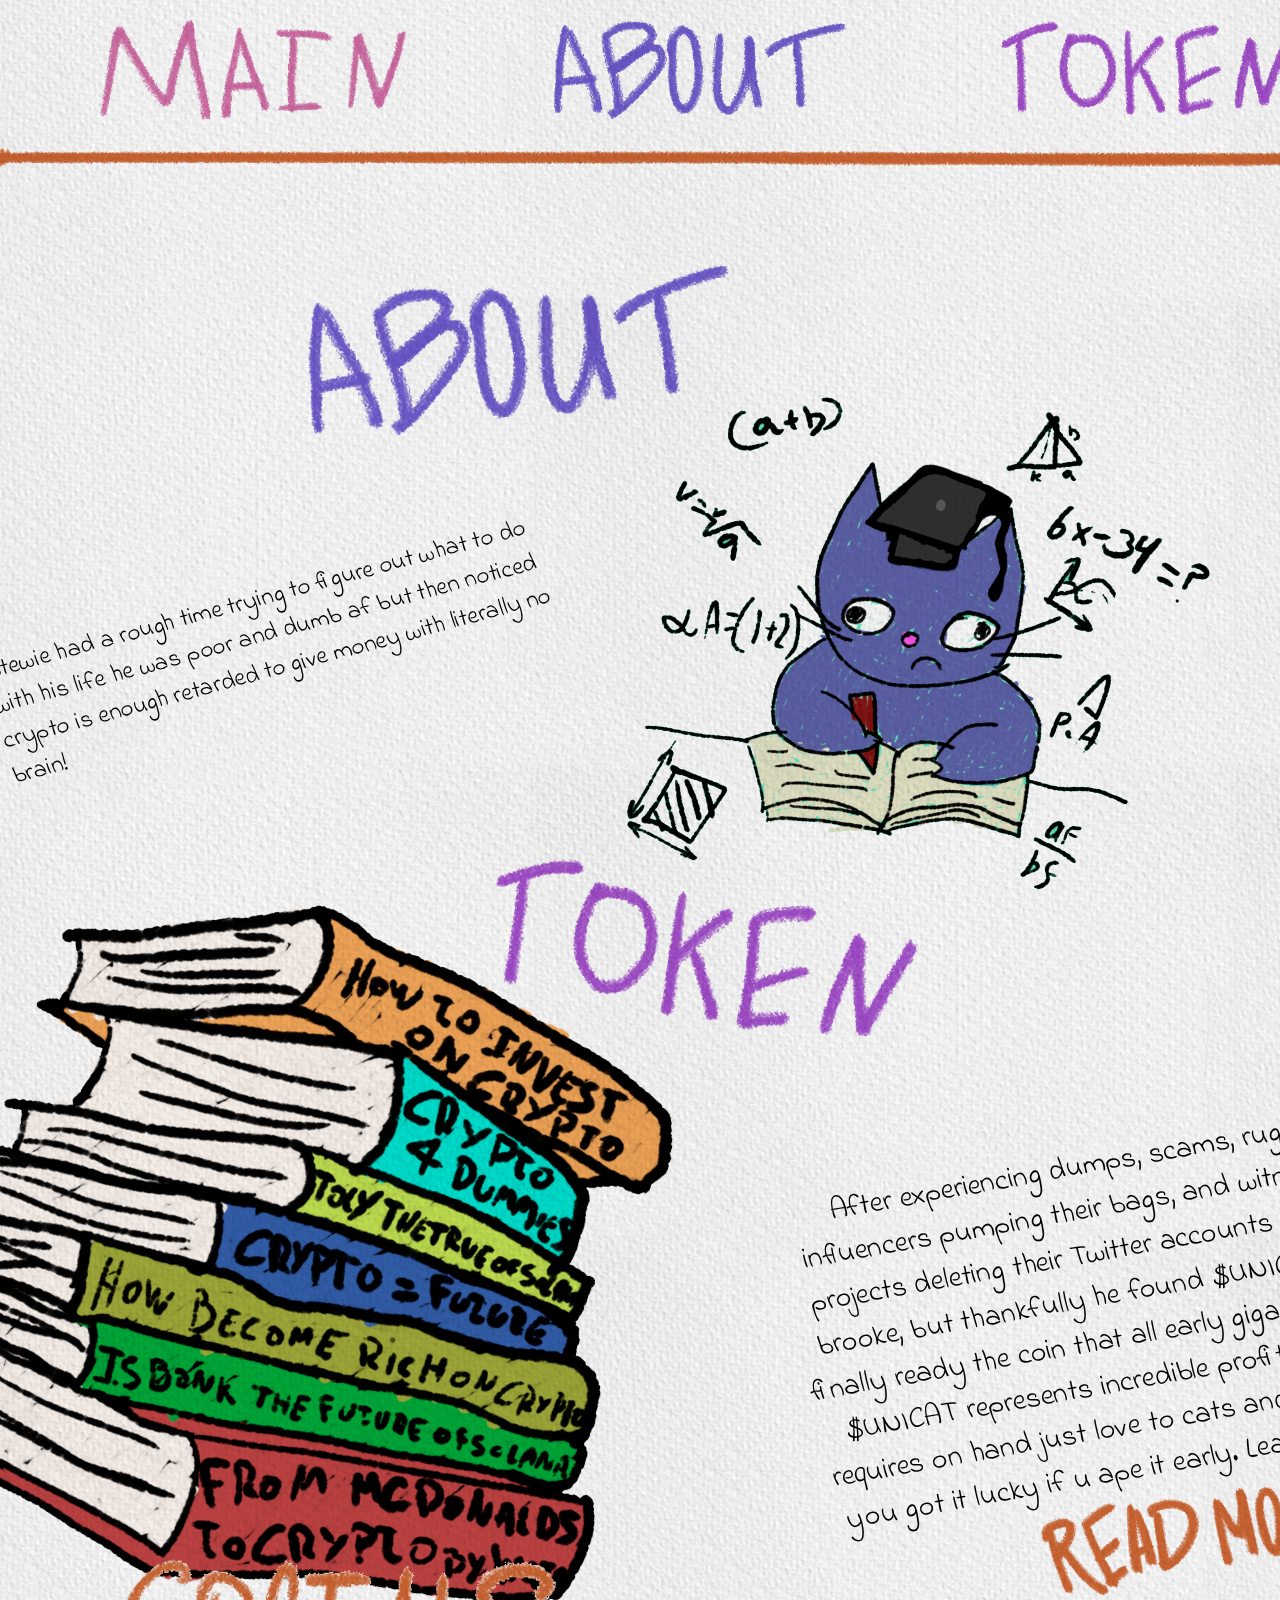
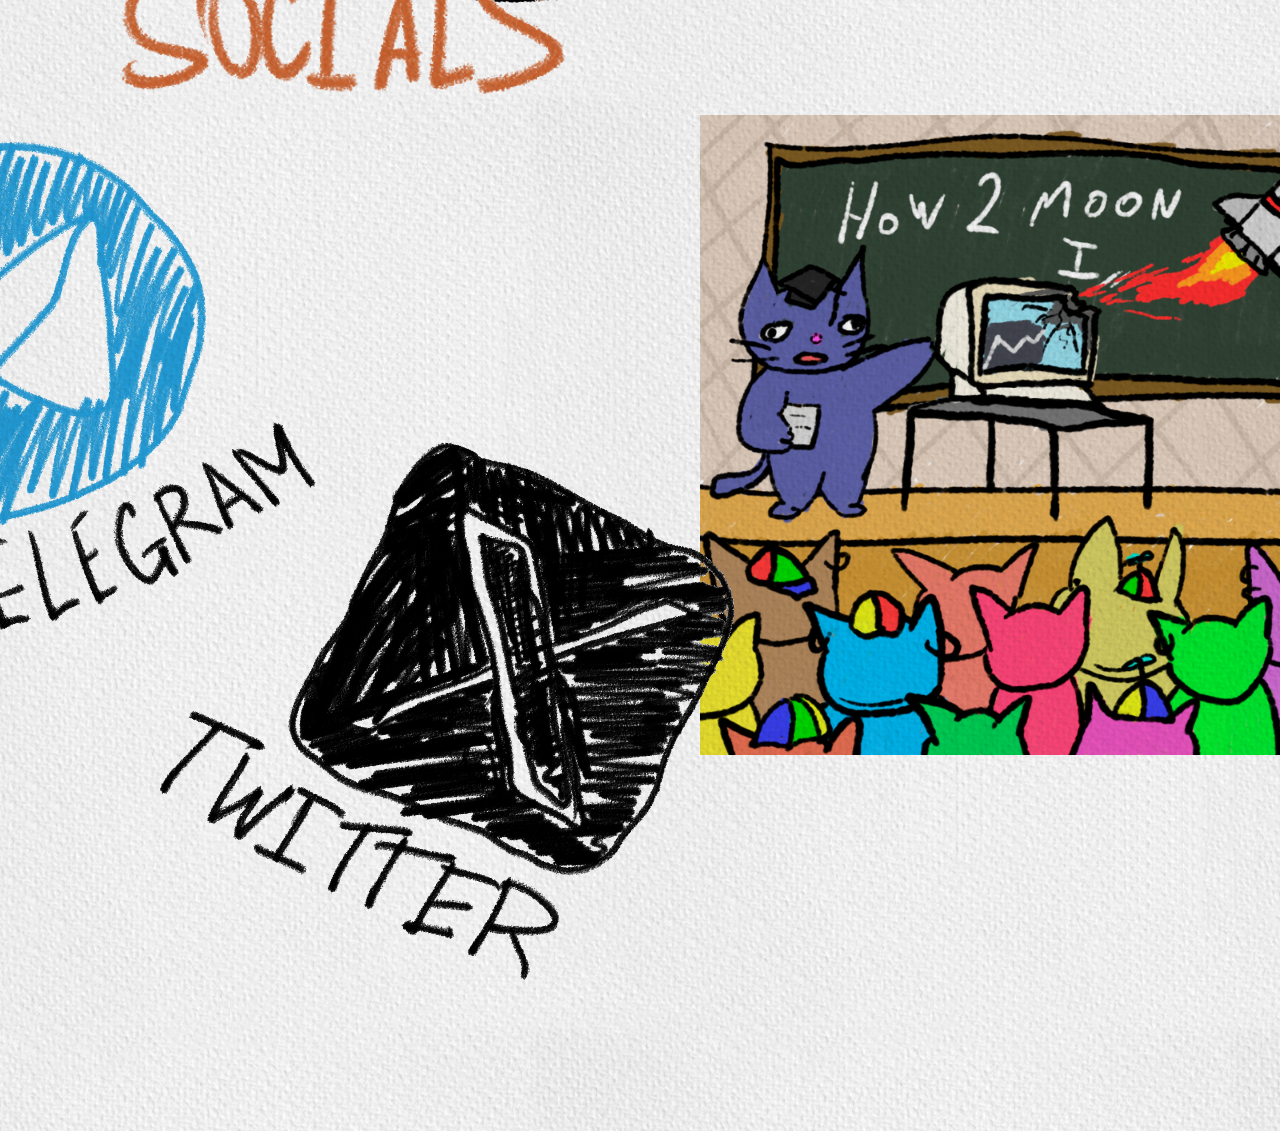
<file: index.html>
<!DOCTYPE html>
<html>


<meta http-equiv="content-type" content="text/html;charset=utf-8" />
<head>
	<meta charset="utf-8">
	<meta name="viewport" content="width=device-width, initial-scale=1">
	<title>UNIVERSITY CAT 🎓🐈</title>
	<link rel="stylesheet" type="text/css" href="main.css">
	<link rel="shortcut icon" href="img/favicon.png">
</head>
<body>
	<div class="opac">
		<div id="nav">
			<a href="#" onclick="slowScroll('#main')"><img src="img/main.gif"></a>
			<a href="#" onclick="slowScroll('#about')"><img src="img/about.gif"></a>
			<a href="#" onclick="slowScroll('#token')"><img src="img/token.gif"></a>
		</div>
		<div class="trans"></div>
		<div id="main">
		<!-- <img src="img/run.gif"> -->
		</div>
		<div id="about">
			<div class="tag"><img src="img/about.gif"></div>
			<div class="content">
				<div class="text">
					<p>Stewie had a rough time trying to figure out what to do with his life he was poor and dumb af but then noticed crypto is
						enough retarded to give money with literally no brain!</p>
				</div>
				<div class="cimg">
					<img src="img/base.png">
				</div>
			</div>
		</div>
		<div id="token">
			<div class="tag"><img src="img/token.gif"></div>
			<div class="tokin">
				<div class="swim"><img src="img/books.png"></div>
				<div class="tcont">
					<div class="ttop">
						<div class="loc sup">
							<div class="storyh">
							<p>After experiencing dumps, scams, rug pulls, fake influencers pumping their bags, and witnessing presale projects deleting their Twitter accounts he almost goes brooke, but thankfully he found $UNICAT and he was finally ready the coin that all early gigachads would love!
								$UNICAT represents incredible profits with no smart requires on hand just love to cats and a dummie brand, you got it lucky if u ape it early. Learn it the easy way</p>
							</div>
							<img src="img/more.gif">
						</div>	
					</div>
				</div>
			</div>
		</div>
		<div id="socials">
			<div class="soclog"><img src="img/soc.gif"></div>
			<div class="content">
				<div class="soc">
					<a href="https://t.me/UniversityCatsol" target="_blank"><img src="img/tg.gif" class="tg"></a>
					<a href="https://x.com/UniversityCat_" target="_blank"><img src="img/tw.gif" class="tw"></a>
				</div>
				<div class="bird">
					<img src="img/hype.png">
				</div>
			</div>
		</div>
	</div>
    <script src="ajax.googleapis.com/ajax/libs/jquery/3.3.1/jquery.min.html"></script>
  <script>
    function slowScroll(id) {
      $('html, body').animate({
        scrollTop: $(id).offset().top
      }, 500);
    }

    $(document).on("scroll", function () {
      if($(window).scrollTop() === 0)
        $("header").removeClass("fixed");
      else
        $("header").attr("class", "fixed");
    });
  </script>
	  <script>
document.addEventListener('DOMContentLoaded', function () {
    var body = document.body;
    var clicked = false;
    
    body.addEventListener('click', function () {
        if (clicked) {
            document.body.style.cursor = 'url("img/cursor.png"), auto';
            clicked = false;
        } else {
            document.body.style.cursor = 'url("img/cursor2.png"), auto';
            clicked = true;
        }
    });
});


  </script>

	
</body>


</html>
</file>
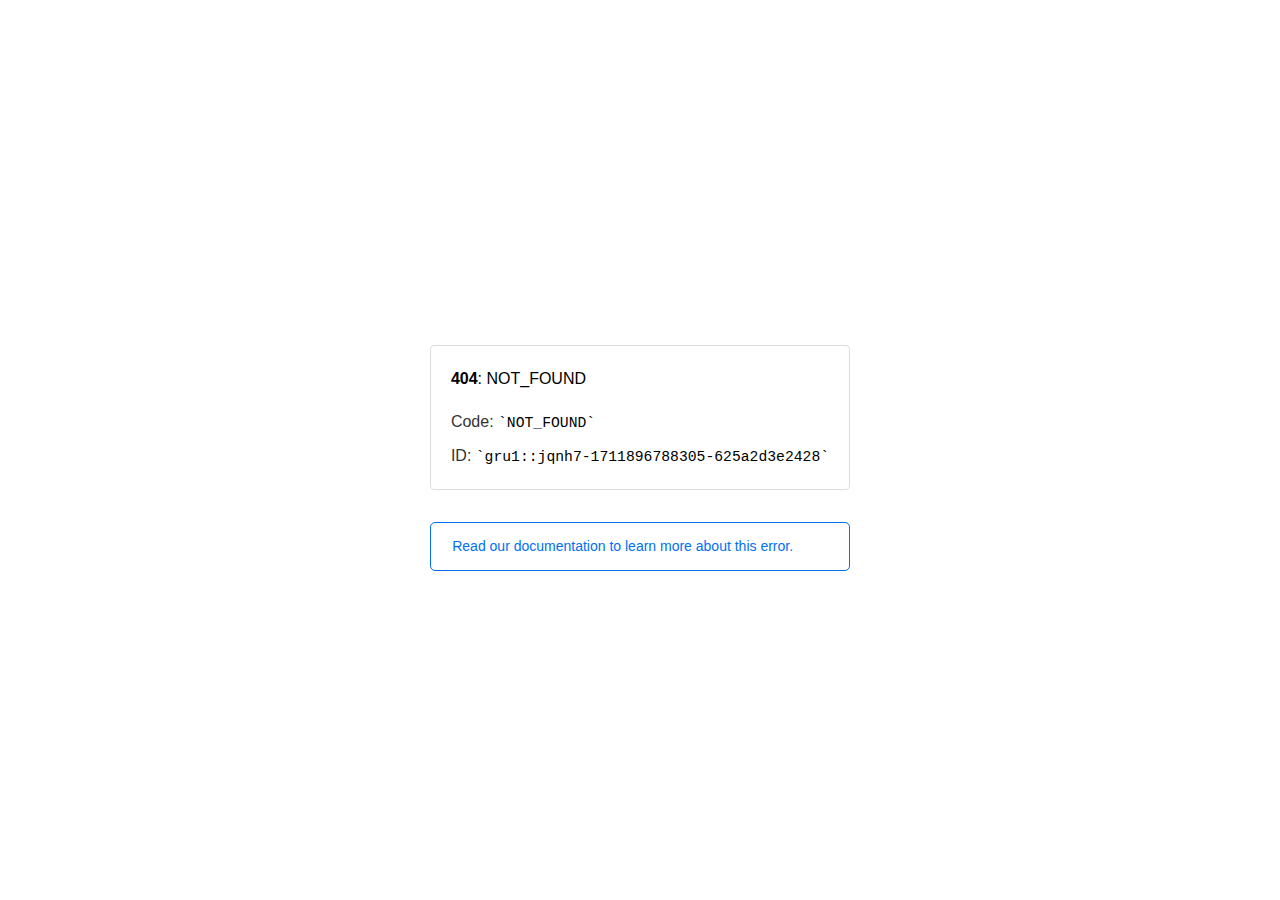
<file: ajax.googleapis.com/ajax/libs/jquery/3.3.1/jquery.min.html>
<!doctype html><html lang=en><meta charset=utf-8><meta name=viewport content="width=device-width,initial-scale=1"><meta name=theme-color content=#000><title>404: NOT_FOUND</title><style>html{font-size:62.5%;box-sizing:border-box;height:-webkit-fill-available}*,::after,::before{box-sizing:inherit}body{font-family:sf pro text,sf pro icons,helvetica neue,helvetica,arial,sans-serif;font-size:1.6rem;line-height:1.65;word-break:break-word;font-kerning:auto;font-variant:normal;-webkit-font-smoothing:antialiased;-moz-osx-font-smoothing:grayscale;text-rendering:optimizeLegibility;hyphens:auto;height:100vh;height:-webkit-fill-available;max-height:100vh;max-height:-webkit-fill-available;margin:0}::selection{background:#79ffe1}::-moz-selection{background:#79ffe1}a{cursor:pointer;color:#0070f3;text-decoration:none;transition:all .2s ease;border-bottom:1px solid #0000}a:hover{border-bottom:1px solid #0070f3}ul{padding:0;margin-left:1.5em;list-style-type:none}li{margin-bottom:10px}ul li:before{content:'\02013'}li:before{display:inline-block;color:#ccc;position:absolute;margin-left:-18px;transition:color .2s ease}code{font-family:Menlo,Monaco,Lucida Console,Liberation Mono,DejaVu Sans Mono,Bitstream Vera Sans Mono,Courier New,monospace,serif;font-size:.92em}code:after,code:before{content:'`'}.container{display:flex;justify-content:center;flex-direction:column;min-height:100%}main{max-width:80rem;padding:4rem 6rem;margin:auto}ul{margin-bottom:32px}.error-title{font-size:2rem;padding-left:22px;line-height:1.5;margin-bottom:24px}.error-title-guilty{border-left:2px solid #ed367f}.error-title-innocent{border-left:2px solid #59b89c}main p{color:#333}.devinfo-container{border:1px solid #ddd;border-radius:4px;padding:2rem;display:flex;flex-direction:column;margin-bottom:32px}.error-code{margin:0;font-size:1.6rem;color:#000;margin-bottom:1.6rem}.devinfo-line{color:#333}.devinfo-line code,code,li{color:#000}.devinfo-line:not(:last-child){margin-bottom:8px}.docs-link,.contact-link{font-weight:500}header,footer,footer a{display:flex;justify-content:center;align-items:center}header,footer{min-height:100px;height:100px}header{border-bottom:1px solid #eaeaea}header h1{font-size:1.8rem;margin:0;font-weight:500}header p{font-size:1.3rem;margin:0;font-weight:500}.header-item{display:flex;padding:0 2rem;margin:2rem 0;text-decoration:line-through;color:#999}.header-item.active{color:#ff0080;text-decoration:none}.header-item.first{border-right:1px solid #eaeaea}.header-item-content{display:flex;flex-direction:column}.header-item-icon{margin-right:1rem;margin-top:.6rem}footer{border-top:1px solid #eaeaea}footer a{color:#000}footer a:hover{border-bottom-color:#0000}footer svg{margin-left:.8rem}.note{padding:8pt 16pt;border-radius:5px;border:1px solid #0070f3;font-size:14px;line-height:1.8;color:#0070f3}@media(max-width:500px){.devinfo-container .devinfo-line code{margin-top:.4rem}.devinfo-container .devinfo-line:not(:last-child){margin-bottom:1.6rem}.devinfo-container{margin-bottom:0}header{flex-direction:column;height:auto;min-height:auto;align-items:flex-start}.header-item.first{border-right:none;margin-bottom:0}main{padding:1rem 2rem}body{font-size:1.4rem;line-height:1.55}footer{display:none}.note{margin-top:16px}}</style><div class=container><main><p class=devinfo-container><span class=error-code><strong>404</strong>: NOT_FOUND</span>
<span class=devinfo-line>Code: <code>NOT_FOUND</code></span>
<span class=devinfo-line>ID: <code>gru1::jqnh7-1711896788305-625a2d3e2428</code></p><a href=https://vercel.com/docs/errors/platform-error-codes#not_found><div class=note>Read our documentation to learn more about this error.</div></a></main></div>
</file>
<file: main.css>
@import url('https://fonts.googleapis.com/css2?family=Indie+Flower&amp;family=Shadows+Into+Light&amp;display=swap');
*{
	padding: 0 0 0 0;
	margin: 0 0 0 0;
	box-sizing: border-box;
}
body{
	background-image: url('img/bg.jpg');
	font-family: 'Indie Flower', cursive;
	min-width: 1400px;
	cursor: url('img/cursor.png'), auto;

}
.opac{
	mix-blend-mode: multiply;
}

#nav img{
	height: 100px;
}
#nav{
	width: 1200px;
	display: flex;
	justify-content: space-between;
	margin: 0 auto;
	padding-top: 20px;
}
.trans{
	margin-top: 20px;
	height: 20px;
	background-image: url('img/trans.gif');
	width: 100vw;
	max-width: 100%;
	min-width: 1400px;
	background-size: 100% 100%;
}
#main{
	padding-top: 150px;
}
#main img{
	width: 100vw;
	max-width: 100%;
	min-width: 1400px;
}
#about{
	width: 1200px;
	margin: 0 auto;
	transform: translateX(-100px) translateY(-50px) rotate(-15deg);
}
.tag{
	width: 452px;
	margin: 0 auto;
	transform: rotate(10deg);
}
.content{
	display: flex;
}
.content div{
	width: 50%;
}
.cimg img{
	max-width: 600px;
	transform: rotate(25deg);
}
.text p{
	top: 50%;
	transform: translateY(50%);
	animation-name: font;
	animation-duration: 0.4s;
	animation-iteration-count: infinite;
	font-size: 25px;
}
#token{
	transform: translateY(-200px);
}
.tokin{
	display: flex;
	justify-content: space-between;
	width: 1200px;
	margin: 0 auto;

}
.tokin div{
	width: 700px;
}
.ttop{
	display: flex;
	justify-content: space-between;
}
.loc{
	width: 452px;
}
.loc img{
	width: 300px;
}
.lq{
	width: 300px!important;
	margin: 0 auto;
}
.swim{
	transform: translateX(-200px) translateY(-200px) rotate(15deg);
}
.swim img{
	width: 800px;
}


.sup{
	padding-top: 100px;
	transform: rotate(-10deg);
	font-size: 30px;
	text-align: center;
}
.ts{
	transform: rotate(-15deg);
}
.bs{
	transform: rotate(10deg);
}
.tax{
	transform: rotate(0deg);
}
.tt{
	transform: rotate(10deg);
}
.bt{
	transform: rotate(15deg);
}
.lq{
	transform: rotate(15deg);
}
.tl{
	transform: rotate(15deg);
}
.bl{
	transform: rotate(15deg);
}



#socials{
	height: 10px;
	width: 1200px;
	margin: 0 auto;
	transform: translateY(-500px);
}
.soc img{
	width: 500px;

}
.soclog img{
	width: 500px;
}
.bird img{
	width: 800px;
}
.tg{
	transform: translateX(-280px) rotate(-15deg);
}
.tw{
	transform: translateX(100px) translateY(-180px) rotate(25deg);
}











@keyframes font{
	0%{
		letter-spacing: 1px;
	}
	49%{
		letter-spacing: 1px;
		
	}
	50%{
		letter-spacing: 1.1px;
		
	}
	100%{
		letter-spacing: 1.1px;
	}
}

/* STORY */ 

.overflow{
	overflow: hidden;
	transform: scale(0.95);
}
.story{
	max-width: 1000px;
	margin: 0 auto;
	text-align: center;
	font-size: 21px;
	font-weight: 800;
	padding-top: 25px;
	animation-name: stor;
	animation-iteration-count: infinite;
	animation-duration: 2s;

}
.scene_a{
	width: 400px;
	height: 400px;
	position: absolute;
	mix-blend-mode: multiply;
	top: 100px;
	transform: rotate(15deg);
}
.scene_a img{
	width: 400px;
	height: 400px;
}
.scene_b{
	width: 400px;
	height: 400px;
	position: absolute;
	mix-blend-mode: multiply;
	top: 500px;
	transform: scaleX(-1.0) rotate(15deg);
}	
.scene_b img{
	width: 400px;
	height: 400px;
}
.scene_c{
	width: 500px;
	height: 500px;
	position: absolute;
	mix-blend-mode: multiply;
	top: 400px;
	right: 0px;
	transform: rotate(15deg);
}
.scene_c img{
	width: 500px;
	height: 500px;
}
.scene_d{
	width: 400px;
	position: absolute;
	mix-blend-mode: multiply;
	top: 100px;
	right: 0px;
	transform: rotate(15deg);
}
.scene_d img{
	width: 400px;
}
.miau{
	transform: translateX(-500px) rotate(-20deg);
}
.storyh{
	animation-name: stor;
	animation-iteration-count: infinite;
	animation-duration: 2s;

}
@keyframes stor{
	0%{
		transform: scale(1.0) rotate(0deg);;
	}
	25%{
		transform: scale(1.0) rotate(0deg);;
		
	}
	26%{
		transform: scale(1.01) rotate(1deg);
		
	}
	50%{
		transform: scale(1.01) rotate(1deg);;
	}
	51%{
		transform: scale(1.0) rotate(0deg);;
	}
	75%{
		transform: scale(1.0) rotate(0deg);;
		
	}
	76%{
		transform: scale(1.01) rotate(-1deg);
		
	}
	100%{
		transform: scale(1.01) rotate(-1deg);;
	}
}
</file>
